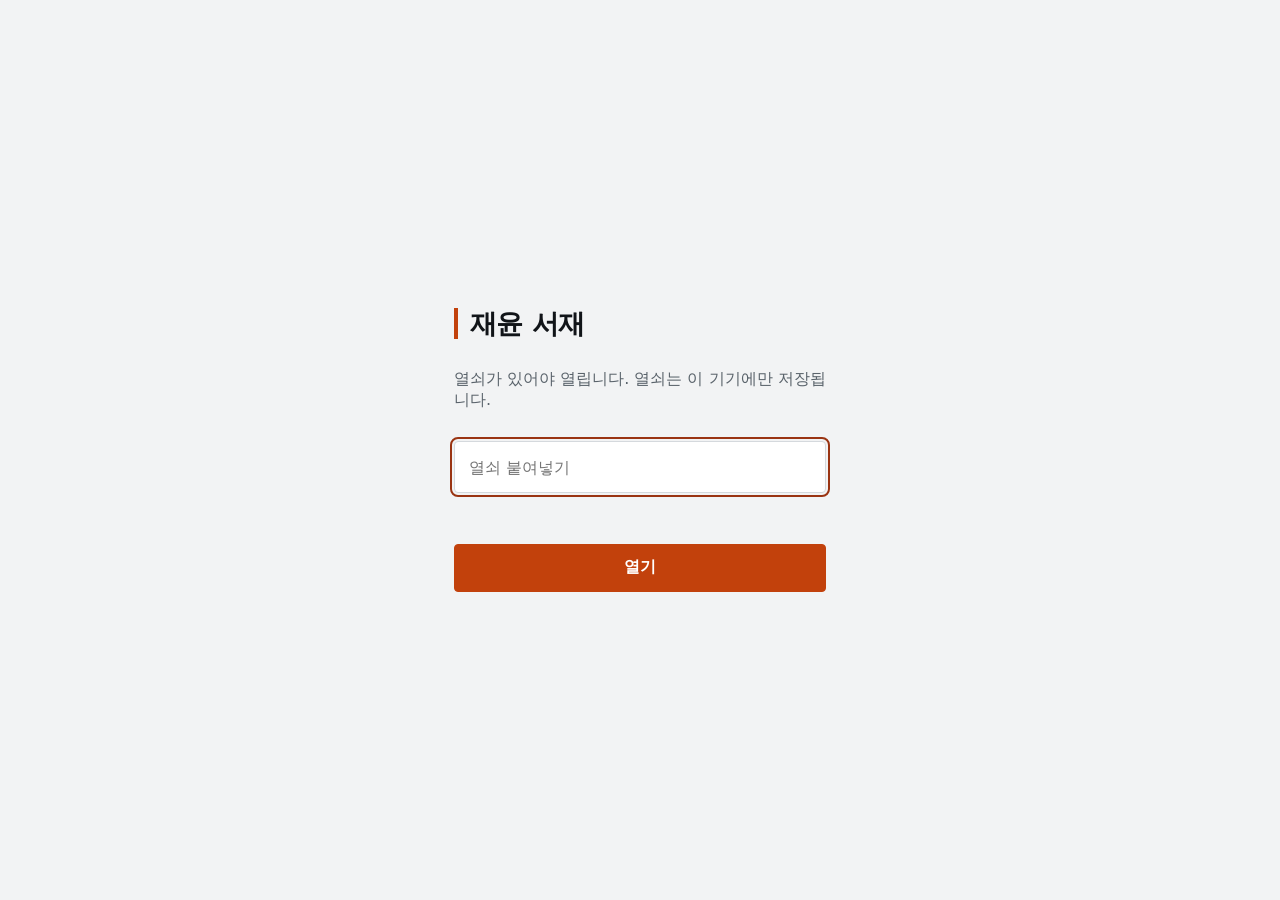
<file: index.html>
<!doctype html>
<html lang="ko">
<head>
  <meta charset="utf-8" />
  <meta name="viewport" content="width=device-width, initial-scale=1, viewport-fit=cover" />
  <meta name="robots" content="noindex, nofollow" />
  <meta name="referrer" content="no-referrer" />
  <meta name="color-scheme" content="light dark" />
  <meta name="theme-color" content="#f2f3f4" media="(prefers-color-scheme: light)" />
  <meta name="theme-color" content="#0f1214" media="(prefers-color-scheme: dark)" />
  <title>재윤 서재</title>
  <link rel="manifest" href="./manifest.webmanifest" />
  <link rel="icon" type="image/png" href="./icons/icon-192.png" />
  <link rel="apple-touch-icon" href="./icons/icon-192.png" />
  <script type="module" crossorigin src="./assets/index-CB7wCee2.js"></script>
  <link rel="stylesheet" crossorigin href="./assets/index-BwXAbhR4.css">
</head>
<body>
  <div id="app"></div>
</body>
</html>
</file>
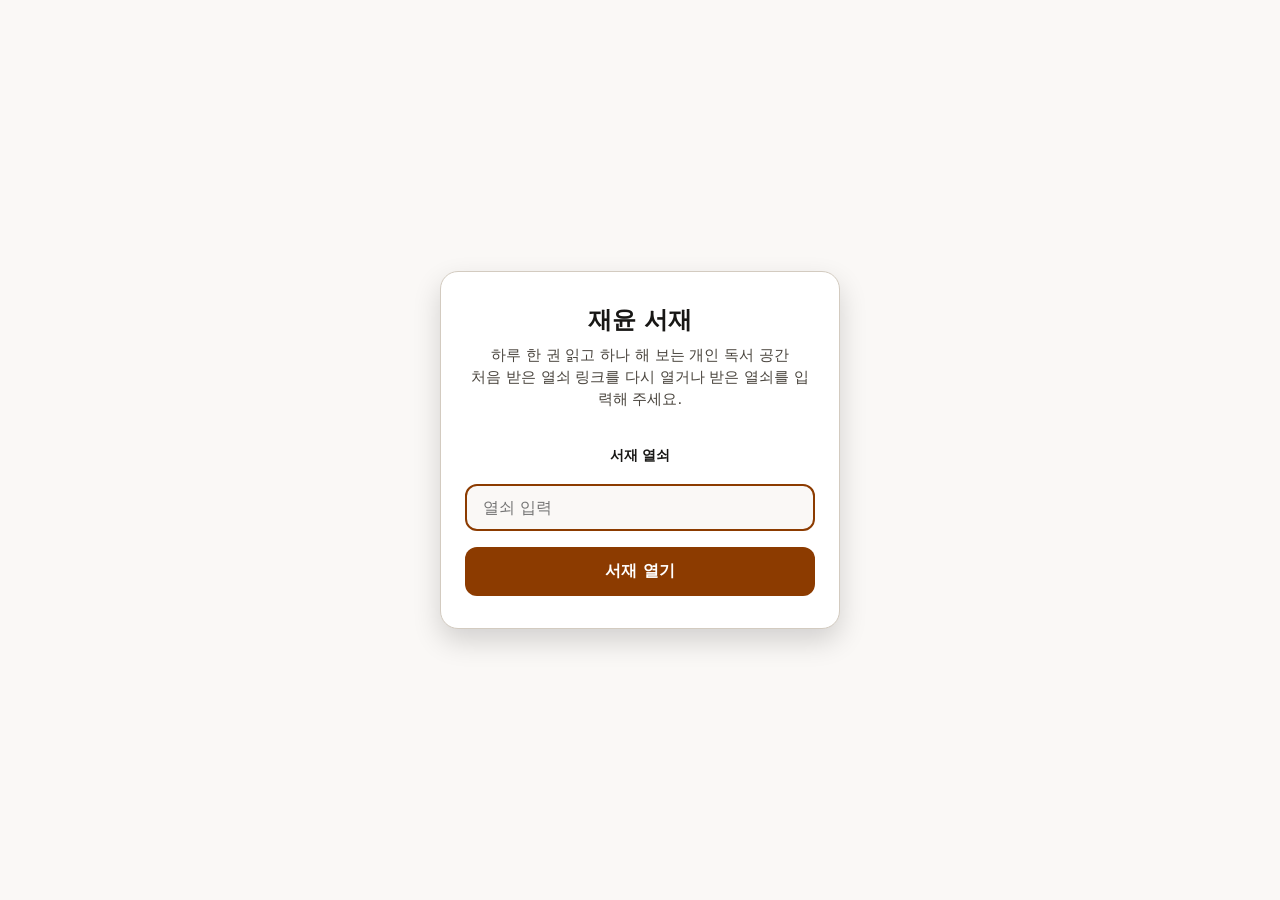
<file: g/index.html>
<!DOCTYPE html>
<html lang="ko">
  <head>
    <meta charset="UTF-8" />
    <meta name="viewport" content="width=device-width, initial-scale=1.0, maximum-scale=5.0" />
    <title>재윤 서재</title>
    <link rel="manifest" href="manifest.webmanifest" />
    <link rel="icon" type="image/png" sizes="192x192" href="icons/icon-192.png" />
    <link rel="apple-touch-icon" href="icons/icon-192.png" />
    <meta name="theme-color" content="#FAF8F6" />
    <script type="module" crossorigin src="./assets/index-DmSvJ7Ao.js"></script>
    <link rel="stylesheet" crossorigin href="./assets/index-8lfmPWZS.css">
  </head>
  <body>
    <div id="app"></div>
  </body>
</html>
</file>
<file: assets/index-BwXAbhR4.css>
:root{--bg:#f2f3f4;--bg2:#e8eaec;--card:#fff;--fg:#111418;--muted:#5a636b;--line:#d5d9dd;--accent:#c2410c;--accent-fg:#fff;--accent-ink:#9a3412;--ok:#1e7a45;--err:#b42318;--fs:17px;--lh:1.8;--r:6px;--sans:system-ui, -apple-system, "Noto Sans KR", "Apple SD Gothic Neo", "Malgun Gothic", sans-serif;--serif:"Noto Serif KR", "Noto Serif CJK KR", "Nanum Myeongjo", "Batang", "AppleMyungjo", serif;--body:var(--sans);--lightningcss-light:initial;--lightningcss-dark: ;color-scheme:light dark}@media (prefers-color-scheme:dark){:root{--lightningcss-light: ;--lightningcss-dark:initial;--bg:#0f1214;--bg2:#1f252a;--card:#171b1f;--fg:#e9ecee;--muted:#9aa3ab;--line:#2b3238;--accent:#ff6b1a;--accent-fg:#0f1214;--accent-ink:#ff6b1a;--ok:#5fd38d;--err:#ff8a7a}}html[data-font=serif]{--body:var(--serif)}*{box-sizing:border-box;-webkit-tap-highlight-color:transparent}html{background:var(--bg);-webkit-text-size-adjust:100%;-moz-text-size-adjust:100%;text-size-adjust:100%}body{color:var(--fg);font-family:var(--sans);background:var(--bg);font-variant-numeric:tabular-nums;margin:0;overflow-x:hidden}button,input{font:inherit;color:inherit}button{cursor:pointer}:focus-visible{outline:2px solid var(--accent-ink);outline-offset:2px}.screen{max-width:1080px;padding:0 16px calc(48px + env(safe-area-inset-bottom));margin:0 auto}.center{flex-direction:column;justify-content:center;gap:14px;max-width:420px;min-height:100svh;margin:0 auto;padding:24px;display:flex}.center h1{letter-spacing:-.02em;border-left:4px solid var(--accent);margin:0;padding-left:12px;font-size:1.7rem;font-weight:800;line-height:1.15}.muted{color:var(--muted)}.small{font-size:.875rem;line-height:1.55}.err{color:var(--err);min-height:1.4em;font-weight:600}.btn{border:1px solid var(--line);background:var(--card);border-radius:4px;min-height:48px;padding:0 18px;font-weight:600}.btn.primary{background:var(--accent);color:var(--accent-fg);border-color:var(--accent);font-weight:700}.btn.ghost{color:var(--fg);background:0 0;border-color:#0000}.btn:active{filter:brightness(.92)}.btn:disabled{opacity:.6}input[type=password],input[type=text]{border:1px solid var(--line);background:var(--card);border-radius:4px;width:100%;min-height:52px;padding:0 14px}.top{padding:calc(12px + env(safe-area-inset-top)) 0 8px;background:var(--bg);z-index:5;justify-content:space-between;align-items:center;display:flex;position:sticky;top:0}.top h1{letter-spacing:-.02em;margin:0;font-size:1.5rem;font-weight:800}.top .btn.ghost{color:var(--muted)}.lbl{letter-spacing:.08em;color:var(--muted);align-items:baseline;gap:10px;margin:0 0 8px;font-size:.78rem;font-weight:700;display:flex}.lbl .idx{color:var(--accent-ink);font-variant-numeric:tabular-nums}.now{margin-top:14px}.now .lbl{color:var(--accent-ink)}.now-list{grid-template-columns:minmax(0,1fr);gap:8px;display:grid}.now-item{text-align:left;background:var(--card);border:1px solid var(--line);border-left:4px solid var(--accent);border-radius:var(--r);width:100%;min-height:56px;padding:11px 14px;display:block}.now-item .n-act{word-break:keep-all;font-size:1rem;font-weight:700;line-height:1.4;display:block}.now-item .n-book{color:var(--muted);margin-top:2px;font-size:.82rem;display:block}.areas{grid-template-columns:minmax(0,1fr);align-items:start;gap:22px 24px;margin-top:24px;display:grid}.area .list{border:1px solid var(--line);border-radius:var(--r);background:var(--card);overflow:hidden}.book{text-align:left;border:0;border-bottom:1px solid var(--line);background:0 0;grid-template-columns:minmax(0,1fr) auto;align-items:center;gap:4px 8px;width:100%;min-height:64px;padding:12px 14px;display:grid}.list>.book:last-child{border-bottom:0}button.book:active{background:var(--bg2)}.book .meta{min-width:0}.book .t{word-break:keep-all;letter-spacing:-.01em;font-size:1.02rem;font-weight:700;line-height:1.35}.book .a{color:var(--muted);margin-top:2px;font-size:.82rem}.chip{color:var(--muted);white-space:nowrap;flex:none;font-size:.8rem;font-weight:600}.chip.reading{color:var(--accent-ink)}.chip.done{color:var(--ok)}.chip.done:before{content:"";border:2px solid;border-width:0 2px 2px 0;width:5px;height:10px;margin:0 7px 2px 0;display:inline-block;transform:rotate(45deg)}.book .bar{background:var(--line);border-radius:0;height:3px;margin-top:8px;overflow:hidden}.book .bar i{background:var(--accent);height:100%;display:block}.book.pending{opacity:.6;cursor:default}details.waiting{margin-top:28px}details.waiting>summary{cursor:pointer;letter-spacing:.06em;min-height:48px;color:var(--muted);border-top:1px solid var(--line);align-items:center;gap:10px;font-size:.82rem;font-weight:700;list-style:none;display:flex}details.waiting>summary::-webkit-details-marker{display:none}details.waiting>summary:after{content:"";border:2px solid;border-width:0 2px 2px 0;width:7px;height:7px;margin:-3px 0 0 2px;transform:rotate(45deg)}details.waiting[open]>summary:after{margin-top:3px;transform:rotate(-135deg)}details.waiting .areas{margin-top:8px}.rbar{z-index:10;background:var(--bg);border-bottom:1px solid var(--line);padding-top:env(safe-area-inset-top);position:sticky;top:0}.rbar .row{align-items:center;gap:4px;max-width:720px;height:56px;margin:0 auto;padding:0 8px;display:flex}.rbar .ttl{text-align:center;min-width:0;color:var(--muted);white-space:nowrap;text-overflow:ellipsis;flex:1;font-size:.84rem;font-weight:600;overflow:hidden}.rbar .btn{min-width:44px;min-height:44px;padding:0 10px}.rbar .btn.jump{border:1px solid var(--line);color:var(--fg);background:0 0}.prog{background:var(--line);height:3px}.prog i{background:var(--accent);width:0;height:100%;display:block}.panel{background:var(--bg2);border-bottom:1px solid var(--line);padding:10px 16px 14px}.panel[hidden],.toc[hidden]{display:none}.toc{background:var(--bg2);border-bottom:1px solid var(--line);overscroll-behavior:contain;max-height:62vh;padding:6px 8px 10px;overflow-y:auto}.toc-item{text-align:left;word-break:keep-all;background:0 0;border:0;border-radius:4px;width:100%;min-height:48px;padding:10px;font-size:.95rem;font-weight:700;line-height:1.35;display:block}.toc-item.h3{color:var(--muted);padding-left:26px;font-size:.88rem;font-weight:500}.toc-item:active{background:var(--line)}.ver{gap:0;max-width:min(100%,34em);margin:14px auto 0;padding:0 18px;display:flex}.seg{border:1px solid var(--line);background:var(--card);min-height:48px;color:var(--muted);flex:1;font-weight:600}.seg:first-child{border-radius:4px 0 0 4px}.seg:last-child{border-left:0;border-radius:0 4px 4px 0}.seg.on{background:var(--fg);color:var(--bg);border-color:var(--fg);font-weight:700}.panel .ctl{align-items:center;gap:10px;max-width:720px;margin:6px auto 0;display:flex}.panel label{width:64px;color:var(--muted);font-size:.85rem}.panel input[type=range]{min-height:44px;accent-color:var(--accent);flex:1}.panel .val{text-align:right;font-variant-numeric:tabular-nums;width:46px;font-size:.85rem}.panel .segs{flex:1;display:flex}.panel .segs .seg{min-height:44px}.rwrap{font-size:var(--fs);display:block}.sidetoc{display:none}.prose{max-width:min(100%,34em);padding:18px 18px calc(24px + env(safe-area-inset-bottom));font-family:var(--body);font-size:var(--fs);line-height:var(--lh);word-break:keep-all;overflow-wrap:anywhere;letter-spacing:-.01em;margin:0 auto}.prose h1{font-family:var(--sans);letter-spacing:-.02em;margin:.4em 0 .8em;font-size:1.45em;font-weight:800;line-height:1.3}.prose h2{font-family:var(--sans);border-top:1px solid var(--line);letter-spacing:-.02em;margin:2.3em 0 .7em;padding-top:.9em;font-size:1.25em;font-weight:800;line-height:1.35}.prose h2:first-child{border-top:0;margin-top:.4em;padding-top:0}.prose h3{font-family:var(--sans);color:var(--accent-ink);margin:1.7em 0 .4em;font-size:1.06em;font-weight:700}.prose p{margin:0 0 1em}.prose strong{font-weight:700}.prose code{background:var(--bg2);border-radius:3px;padding:0 4px;font-size:.9em}.prose blockquote{border-left:3px solid var(--line);color:var(--muted);margin:0 0 1.1em;padding:.1em 0 .1em 1em}.prose blockquote p{margin:.5em 0}.prose ul,.prose ol{margin:0 0 1.1em;padding-left:1.25em}.prose li{margin:0 0 .6em}.prose li.d1{margin-left:1.1em}.prose hr{border:0;border-top:1px solid var(--line);margin:2em 0}.prose h2.apply-h{border-top:3px solid var(--accent);padding-top:.8em}.prose h2.apply-h:before{content:"실행";letter-spacing:.1em;color:var(--accent-ink);margin-bottom:.25em;font-size:.6em;font-weight:700;display:block}.apply-hint{font-family:var(--sans);color:var(--muted);margin:-.2em 0 1em;font-size:.86rem;line-height:1.5}.prose ul.acts{padding-left:0;list-style:none}.act{border:1px solid var(--line);border-left:4px solid var(--line);border-radius:var(--r);background:var(--card);margin-bottom:12px;padding:14px 14px 10px}.act.chosen{border-color:var(--accent)}.act.did{border-color:var(--ok)}.act.did .act-text{color:var(--muted)}.act-ctl{font-family:var(--sans);letter-spacing:0;flex-wrap:wrap;gap:8px;margin-top:10px;font-size:.95rem;display:flex}.chk{border:1px solid var(--line);cursor:pointer;-webkit-user-select:none;user-select:none;background:0 0;border-radius:4px;align-items:center;gap:10px;min-height:48px;padding:0 16px 0 12px;font-weight:600;display:inline-flex;position:relative}.chk[hidden]{display:none}.chk input{appearance:none;cursor:pointer;background:0 0;border:2px solid;border-radius:3px;flex:none;place-content:center;width:22px;height:22px;margin:0;display:grid}.chk input:after{content:"";opacity:0;border:2.5px solid;border-width:0 2.5px 2.5px 0;width:6px;height:11px;transform:rotate(45deg)translate(-1px,-1px)}.chk input:checked:after{opacity:1}.act:not(.chosen) .chk.pickbtn,.act.chosen:not(.did) .chk.didbtn{background:var(--accent);border-color:var(--accent);color:var(--accent-fg);font-weight:700}.act.chosen .chk.pickbtn,.act.did .chk.didbtn{border-color:var(--accent-ink);color:var(--accent-ink)}.act.chosen:not(.did) .chk.didbtn{border-color:var(--accent);color:var(--accent-fg)}.act.did .chk.didbtn{border-color:var(--ok);color:var(--ok)}.act.did .chk.pickbtn{color:var(--muted);border-color:var(--line)}.endbox{max-width:min(100%,34em);padding:0 18px calc(48px + env(safe-area-inset-bottom));gap:10px;margin:0 auto;display:flex}.sec{border:1px solid var(--line);border-radius:var(--r);background:var(--card);max-width:640px;margin-top:20px;padding:16px}.sec h2{margin:0 0 6px;font-size:1rem;font-weight:800}.sec p{margin:0 0 12px}.sec .btns{flex-wrap:wrap;gap:8px;display:flex}.toast{left:50%;bottom:calc(24px + env(safe-area-inset-bottom));background:var(--fg);color:var(--bg);z-index:50;border-radius:4px;max-width:90vw;padding:12px 18px;font-size:.92rem;font-weight:600;position:fixed;transform:translate(-50%)}.ver.in-toc{max-width:none;margin:4px 0 6px;padding:0 10px}@media (max-height:700px){.rbar .row{height:48px}.rbar .btn{min-height:40px}.prose{padding-top:12px}}@media (min-width:640px){.screen{padding-left:24px;padding-right:24px}.now-list{grid-template-columns:repeat(auto-fit,minmax(230px,1fr))}.areas{grid-template-columns:repeat(auto-fit,minmax(340px,1fr))}.prose{padding-left:22px;padding-right:22px}.rbar .row{padding:0 16px}}@media (min-width:880px){.rbar .row{max-width:810px}.rwrap{grid-template-columns:200px minmax(0,34em);justify-content:center;align-items:start;column-gap:8px;display:grid}.sidetoc{top:var(--barh,60px);max-height:calc(100vh - var(--barh,60px));overscroll-behavior:contain;padding:14px 0 24px 12px;display:block;position:sticky;overflow-y:auto}.sidetoc .lbl{padding:0 8px}.sidetoc .toc-item{border-left:2px solid #0000;border-radius:0 4px 4px 0;min-height:40px;padding:8px 10px;font-size:.88rem}.sidetoc .toc-item.h3{padding-left:20px;font-size:.84rem}.sidetoc .toc-item.cur{border-left-color:var(--accent);color:var(--fg);background:var(--bg2)}#toggle-toc,.toc{display:none}.rwrap .ver{margin-top:14px;padding:0 22px}.rwrap .endbox{padding:0 22px 48px}}
</file>
<file: g/assets/index-8lfmPWZS.css>
:root{--bg-primary:#faf8f6;--bg-surface:#fff;--bg-subtle:#f0eae1;--border-color:#d3cbc0;--text-primary:#181715;--text-secondary:#4a453e;--text-muted:#696359;--accent-color:#8c3b00;--accent-hover:#6e2e00;--accent-bg:#fef3c7;--accent-text:#78350f;--btn-fill-bg:#8c3b00;--btn-fill-text:#fff;--done-bg:#047857;--done-text:#fff;--done-badge-bg:#ecfdf5;--done-badge-text:#065f46;--pending-bg:#eae7e1;--pending-text:#4a453e;--reader-font-size:17px;--reader-line-height:1.8;--font-family:system-ui, -apple-system, BlinkMacSystemFont, "Pretendard", "Apple SD Gothic Neo", "Noto Sans KR", sans-serif;--shadow-sm:0 1px 3px #00000014;--shadow-md:0 4px 12px #0000001f;--shadow-lg:0 12px 28px #00000029;--radius-sm:6px;--radius-md:12px;--radius-lg:18px}[data-theme=dark]{--bg-primary:#121211;--bg-surface:#1e1c1a;--bg-subtle:#2a2724;--border-color:#423e3a;--text-primary:#f5f2eb;--text-secondary:#c5beb3;--text-muted:#a0998e;--accent-color:#f59e0b;--accent-hover:#d97706;--accent-bg:#362003;--accent-text:#fde68a;--btn-fill-bg:#f59e0b;--btn-fill-text:#121211;--done-bg:#10b981;--done-text:#042f2e;--done-badge-bg:#064e3b;--done-badge-text:#a7f3d0;--pending-bg:#2a2725;--pending-text:#c5beb3}@media (prefers-color-scheme:dark){:root:not([data-theme=light]):not([data-theme=dark]){--bg-primary:#121211;--bg-surface:#1e1c1a;--bg-subtle:#2a2724;--border-color:#423e3a;--text-primary:#f5f2eb;--text-secondary:#c5beb3;--text-muted:#a0998e;--accent-color:#f59e0b;--accent-hover:#d97706;--accent-bg:#362003;--accent-text:#fde68a;--btn-fill-bg:#f59e0b;--btn-fill-text:#121211;--done-bg:#10b981;--done-text:#042f2e;--done-badge-bg:#064e3b;--done-badge-text:#a7f3d0;--pending-bg:#2a2725;--pending-text:#c5beb3}}[data-font=serif]{--font-family:"Noto Serif KR", "KoPubBatang", "Nanum Myeongjo", Georgia, serif}@media (prefers-reduced-motion:reduce){*,:before,:after{scroll-behavior:auto!important;transition-duration:0s!important;animation-duration:.001ms!important;animation-iteration-count:1!important}}*{box-sizing:border-box;-webkit-tap-highlight-color:transparent;margin:0;padding:0}html,body{background-color:var(--bg-primary);width:100%;height:100%;color:var(--text-primary);font-family:var(--font-family);overflow:hidden}#app{flex-direction:column;width:100%;height:100%;display:flex;position:relative}#modal-layer{pointer-events:none;z-index:50;position:fixed;inset:0}#modal-layer>*{pointer-events:auto}button,a,input,select,label,[role=button],[role=tab],[role=switch]{white-space:nowrap;justify-content:center;align-items:center;min-width:44px;min-height:44px;font-family:inherit;display:inline-flex}.offline-indicator{color:#fff;text-align:center;z-index:100;background:#9a3412;width:100%;padding:8px 12px;font-size:.85rem;font-weight:700}.loading-view,.load-error-view{text-align:center;background:var(--bg-primary);flex-direction:column;justify-content:center;align-items:center;width:100%;height:100%;padding:24px;display:flex}.loading-text{color:var(--text-primary);font-size:1.1rem;font-weight:700}.load-error-card{background:var(--bg-surface);border:1px solid var(--border-color);border-radius:var(--radius-lg);max-width:380px;box-shadow:var(--shadow-md);flex-direction:column;gap:16px;padding:28px 24px;display:flex}.load-error-title{color:var(--text-primary);font-size:1.25rem;font-weight:800}.load-error-desc{color:var(--text-secondary);font-size:.95rem;line-height:1.5}.lock-view{background:var(--bg-primary);flex-direction:column;align-items:center;width:100%;height:100%;padding:24px 16px;display:flex;overflow-y:auto}.lock-card{background:var(--bg-surface);border:1px solid var(--border-color);border-radius:var(--radius-lg);width:100%;max-width:400px;box-shadow:var(--shadow-lg);margin:auto;padding:32px 24px}.lock-title{text-align:center;color:var(--text-primary);margin-bottom:8px;font-size:1.5rem;font-weight:800}.lock-subtitle{color:var(--text-secondary);text-align:center;margin-bottom:24px;font-size:.925rem;line-height:1.5}.lock-form{flex-direction:column;gap:16px;display:flex}.lock-field{text-align:left;flex-direction:column;gap:6px;display:flex}.lock-label{color:var(--text-primary);align-items:center;min-height:44px;font-size:.875rem;font-weight:700;display:flex}.lock-input{border:2px solid var(--border-color);border-radius:var(--radius-md);background:var(--bg-primary);width:100%;color:var(--text-primary);outline:none;padding:12px 16px;font-size:1rem}.lock-input:focus{border-color:var(--accent-color)}.lock-submit{background:var(--btn-fill-bg);width:100%;color:var(--btn-fill-text);border-radius:var(--radius-md);cursor:pointer;border:none;padding:14px;font-size:1rem;font-weight:800}.lock-error{color:#fecaca;border-radius:var(--radius-sm);background:#450a0a;border:1px solid #991b1b;margin-top:16px;padding:14px;font-size:.875rem;font-weight:700;line-height:1.5}[data-theme=light] .lock-error{color:#851616;background:#fef2f2;border:1px solid #fca5a5}.app-header{background:var(--bg-surface);border-bottom:1px solid var(--border-color);z-index:10;justify-content:space-between;align-items:center;height:56px;min-height:56px;padding:0 16px;display:flex}.brand-title{letter-spacing:-.02em;color:var(--text-primary);font-size:1.15rem;font-weight:800}.icon-btn{color:var(--text-primary);cursor:pointer;background:0 0;border:none;border-radius:50%;width:44px;height:44px;padding:0;font-size:1.1rem}.icon-btn:hover{background:var(--bg-subtle)}.app-body{flex-direction:column;flex:1;display:flex;position:relative;overflow:hidden}.tab-bar{background:var(--bg-surface);border-bottom:1px solid var(--border-color);gap:8px;padding:0 16px;display:flex}.tab-btn{color:var(--text-secondary);cursor:pointer;background:0 0;border:none;border-bottom:3px solid #0000;padding:12px 16px;font-size:.95rem;font-weight:700}.tab-btn[aria-selected=true]{color:var(--accent-color);border-bottom-color:var(--accent-color)}.shelf-container,.doing-container{flex:1;padding:16px 16px 40px;overflow-y:auto}.shelf-wrapper,.doing-wrapper{flex-direction:column;gap:20px;max-width:900px;margin:0 auto;display:flex}.continue-card{background:var(--accent-bg);width:100%;color:var(--accent-text);border:1px solid var(--accent-color);border-radius:var(--radius-md);text-align:left;cursor:pointer;justify-content:space-between;align-items:center;padding:14px 16px;font-size:.95rem;font-weight:800;display:flex}.continue-text{flex-direction:column;gap:2px;min-width:0;display:flex}.continue-label{opacity:.85;font-size:.75rem;font-weight:700}.continue-title{overflow-wrap:anywhere;font-size:1rem;font-weight:800;line-height:1.35}.continue-where{font-size:.8rem;font-weight:700;line-height:1.3}.continue-go{white-space:nowrap;flex-shrink:0;margin-left:12px;font-size:.85rem;font-weight:800}.continue-card:active,.book-card:not([data-state=pending]):active{transform:scale(.99)}.onboarding-card{background:var(--bg-surface);border:1px solid var(--border-color);border-left:6px solid var(--accent-color);border-radius:var(--radius-md);box-shadow:var(--shadow-sm);padding:20px 48px 20px 20px;position:relative}.onboarding-title{color:var(--text-primary);margin-bottom:12px;font-size:1.1rem;font-weight:800}.onboarding-list{color:var(--text-secondary);margin-bottom:16px;padding-left:20px;font-size:.9rem;line-height:1.6}.onboarding-actions{gap:8px;display:flex}.onboarding-close-btn{width:44px;height:44px;color:var(--text-muted);cursor:pointer;background:0 0;border:none;font-size:1.2rem;position:absolute;top:8px;right:8px}.hint-banner{background:var(--accent-bg);color:var(--accent-text);border:1px solid var(--accent-color);border-radius:var(--radius-md);justify-content:space-between;align-items:center;gap:12px;margin-bottom:16px;padding:14px 16px;font-size:.9rem;font-weight:600;line-height:1.5;display:flex}.hint-close-btn{background:var(--btn-fill-bg);color:var(--btn-fill-text);border-radius:var(--radius-sm);cursor:pointer;white-space:nowrap;border:none;padding:8px 14px;font-size:.85rem;font-weight:800}.books-grid{grid-template-columns:1fr;gap:14px;display:grid}@media (min-width:580px){.books-grid{grid-template-columns:repeat(2,1fr)}}.book-card{background:var(--bg-surface);border:1px solid var(--border-color);border-radius:var(--radius-md);box-shadow:var(--shadow-sm);text-align:left;cursor:pointer;flex-direction:column;justify-content:space-between;align-items:stretch;min-height:150px;padding:18px;transition:transform .15s,border-color .15s;display:flex}.book-open-hint{color:var(--accent-text);white-space:nowrap;margin-left:auto;font-size:.8rem;font-weight:800}.book-card:hover{border-color:var(--accent-color);transform:translateY(-2px)}.book-card[data-state=pending]{background:var(--pending-bg);border-style:dashed}.book-header{margin-bottom:8px}.book-title{color:var(--text-primary);word-break:keep-all;white-space:normal;font-size:1.05rem;font-weight:800;line-height:1.4}.book-author{color:var(--text-secondary);margin-top:4px;margin-bottom:10px;font-size:.85rem;font-weight:600}.book-why-label{color:var(--text-muted);margin-top:4px;font-size:.75rem;font-weight:800}.book-why{color:var(--text-secondary);white-space:normal;margin-bottom:14px;font-size:.875rem;line-height:1.45}.book-footer{border-top:1px solid var(--border-color);flex-wrap:wrap;justify-content:space-between;align-items:center;gap:6px 8px;margin-top:auto;padding-top:10px;display:flex}.book-area-badge{color:var(--text-muted);font-size:.75rem;font-weight:700}.book-status-badge{border-radius:12px;padding:4px 10px;font-size:.75rem;font-weight:800}.book-card[data-state=unread] .book-status-badge{background:var(--bg-subtle);color:var(--text-secondary)}.book-card[data-state=reading] .book-status-badge{background:var(--accent-bg);color:var(--accent-text)}.book-card[data-state=done] .book-status-badge{background:var(--done-badge-bg);color:var(--done-badge-text)}.book-card[data-state=pending] .book-status-badge{background:var(--pending-bg);color:var(--pending-text)}.pending-section{flex-direction:column;gap:16px;margin-top:20px;display:flex}.pending-area-group{flex-direction:column;gap:8px;display:flex}.pending-area-title{color:var(--text-muted);border-left:3px solid var(--border-color);padding-left:4px;font-size:.95rem;font-weight:800}.pending-toggle{background:var(--bg-surface);border:1px dashed var(--border-color);border-radius:var(--radius-md);width:100%;color:var(--text-secondary);cursor:pointer;padding:12px 16px;font-size:.9rem;font-weight:800}.doing-empty{text-align:center;color:var(--text-secondary);background:var(--bg-surface);border:1px solid var(--border-color);border-radius:var(--radius-lg);flex-direction:column;align-items:center;gap:16px;padding:48px 20px;font-size:.95rem;line-height:1.6;display:flex}.doing-item-card{background:var(--bg-surface);border:1px solid var(--border-color);border-left:6px solid var(--accent-color);border-radius:var(--radius-md);box-shadow:var(--shadow-sm);flex-direction:column;gap:12px;padding:16px;display:flex}.doing-item-btn{text-align:left;cursor:pointer;white-space:normal;background:0 0;border:none;flex-direction:column;align-items:flex-start;width:100%;min-height:44px;padding:0;display:flex}.doing-item-book{color:var(--accent-color);margin-bottom:4px;font-size:.8rem;font-weight:800}.doing-item-text{color:var(--text-primary);white-space:normal;-webkit-line-clamp:4;line-clamp:4;-webkit-box-orient:vertical;font-size:.95rem;line-height:1.5;display:-webkit-box;overflow:hidden}.doing-item-more{color:var(--accent-text);margin-top:6px;font-size:.8rem;font-weight:800}.doing-done-btn{background:var(--done-bg);color:var(--done-text);border-radius:var(--radius-sm);cursor:pointer;border:none;align-self:flex-end;padding:8px 16px;font-size:.85rem;font-weight:800}.toast{bottom:calc(24px + env(safe-area-inset-bottom));color:#fff;width:max-content;max-width:min(92vw,420px);box-shadow:var(--shadow-lg);z-index:100;white-space:normal;overflow-wrap:anywhere;text-align:center;background:#181715;border-radius:24px;margin:0 auto;padding:12px 20px;font-size:.9rem;font-weight:700;position:fixed;left:12px;right:12px}[data-theme=dark] .toast{color:#121211;background:#f5f2eb}.reader-view{background:var(--bg-primary);flex-direction:column;flex:1;height:100%;display:flex;position:relative;overflow:hidden}.reader-header{background:var(--bg-surface);border-bottom:1px solid var(--border-color);z-index:10;justify-content:space-between;align-items:center;gap:8px;height:56px;min-height:56px;padding:0 8px;display:flex;overflow:visible}.reader-nav-left{flex-shrink:1;align-items:center;gap:8px;min-width:0;display:flex}.reader-title{text-overflow:ellipsis;white-space:nowrap;max-width:68px;color:var(--text-primary);font-size:.85rem;font-weight:800;overflow:hidden}@media (min-width:600px){.reader-title{max-width:240px}}.version-toggle{background:var(--bg-subtle);border-radius:var(--radius-sm);flex-shrink:0;gap:4px;padding:2px;display:flex}.ver-btn{color:var(--text-secondary);cursor:pointer;white-space:nowrap;background:0 0;border:none;border-radius:4px;min-width:44px;min-height:44px;padding:4px 6px;font-size:.8rem;font-weight:800}.ver-btn.active{background:var(--bg-surface);color:var(--text-primary);box-shadow:var(--shadow-sm)}.reader-actions{flex-shrink:0;align-items:center;gap:8px;display:flex}.reader-btn-text{border:1px solid var(--border-color);background:var(--bg-surface);color:var(--text-primary);border-radius:var(--radius-sm);cursor:pointer;white-space:nowrap;min-width:44px;min-height:44px;padding:4px 6px;font-size:.8rem;font-weight:800}@media (max-width:599px){.reader-header{grid-template-columns:44px minmax(0,1fr) auto;align-items:center;gap:0 6px;height:auto;min-height:56px;padding:4px 8px 6px;display:grid}.reader-nav-left{display:contents}.reader-title{white-space:normal;-webkit-line-clamp:2;line-clamp:2;overflow-wrap:anywhere;-webkit-box-orient:vertical;min-width:0;max-width:none;font-size:.95rem;line-height:1.3;display:-webkit-box;overflow:hidden}.reader-actions{grid-column:1/-1;justify-content:space-between;gap:8px}}.mark-done-btn[aria-pressed=true]{background:var(--done-badge-bg);color:var(--done-badge-text);border-color:#0000}.reader-section{background:var(--accent-bg);color:var(--accent-text);border-bottom:1px solid var(--border-color);padding:8px 16px;font-size:.85rem;font-weight:800}.reader-main{flex:1;display:flex;position:relative;overflow:hidden}.reader-body-wrapper{flex:1;padding:24px 16px 80px;overflow-y:auto}.reader-body{width:100%;max-width:33em;font-size:var(--reader-font-size);line-height:var(--reader-line-height);color:var(--text-primary);word-break:keep-all;overflow-wrap:break-word;margin:0 auto}.reader-body h2{border-bottom:2px solid var(--border-color);color:var(--text-primary);justify-content:space-between;align-items:baseline;margin:2.2em 0 .8em;padding-bottom:8px;font-size:1.4em;font-weight:800;line-height:1.3;display:flex}.reader-body h3{color:var(--text-primary);margin:1.8em 0 .6em;font-size:1.15em;font-weight:800;line-height:1.3}.reader-body p{white-space:normal;margin-bottom:1.3em}.reader-body blockquote{background:var(--bg-surface);border-left:4px solid var(--accent-color);border-radius:0 var(--radius-sm) var(--radius-sm) 0;color:var(--text-secondary);margin:1.5em 0;padding:14px 18px}.reader-body blockquote p{margin-bottom:.5em}.reader-body blockquote p:last-child{margin-bottom:0}.reader-body hr{border:none;border-top:1px solid var(--border-color);margin:2.5em 0}.reader-body code{background:var(--bg-subtle);border-radius:4px;padding:2px 6px;font-family:monospace;font-size:.9em}.reader-body ul,.reader-body ol{margin:1em 0;padding-left:1.4em}.reader-body li{white-space:normal;margin-bottom:.6em}.page-ref,.page-range{color:var(--text-muted);white-space:nowrap;margin-left:8px;font-size:.78em;font-weight:700}.apply-section-block{margin:1.8em 0}.apply-item{background:var(--bg-surface);border:1px solid var(--border-color);border-radius:var(--radius-md);box-shadow:var(--shadow-sm);flex-direction:column;gap:12px;margin-bottom:14px;padding:16px;display:flex}.apply-item[data-featured=true]{border-left:6px solid var(--accent-color)}.apply-featured-tag{color:var(--accent-color);font-size:.8rem;font-weight:800}.apply-item-content{white-space:normal;font-size:.95em;line-height:1.6}.apply-item-actions{flex-wrap:wrap;align-items:center;gap:8px;display:flex}.apply-btn{border-radius:var(--radius-sm);border:1px solid var(--border-color);background:var(--bg-primary);color:var(--text-primary);cursor:pointer;padding:8px 16px;font-size:.85rem;font-weight:800}.apply-start-btn{background:var(--btn-fill-bg);color:var(--btn-fill-text);border-color:#0000}.apply-done-btn{background:var(--done-bg);color:var(--done-text);border-color:#0000}.apply-more{background:var(--bg-surface);border:1px dashed var(--border-color);border-radius:var(--radius-md);width:100%;color:var(--text-secondary);cursor:pointer;margin-bottom:14px;padding:12px;font-size:.9rem;font-weight:800}.apply-more-container[hidden]{display:none!important}.item-highlight{outline:3px solid var(--accent-color)}.reader-end-actions{border-top:2px solid var(--border-color);flex-direction:column;align-items:center;gap:12px;margin-top:40px;padding-top:24px;display:flex}.mark-done-end-btn{background:var(--done-badge-bg);width:100%;color:var(--done-badge-text);border:1px solid var(--done-badge-text);border-radius:var(--radius-md);cursor:pointer;padding:14px;font-size:1rem;font-weight:800}.end-action-group{gap:8px;width:100%;display:flex}.end-action-btn{background:var(--bg-surface);border:1px solid var(--border-color);border-radius:var(--radius-md);color:var(--text-primary);cursor:pointer;flex:1;padding:12px;font-size:.875rem;font-weight:800}.toc-back-floating-btn{z-index:30;background:var(--btn-fill-bg);color:var(--btn-fill-text);box-shadow:var(--shadow-lg);cursor:pointer;border:none;border-radius:20px;padding:10px 16px;font-size:.85rem;font-weight:800;position:fixed;bottom:80px;right:20px}.toc-drawer{background:var(--bg-surface);border-left:1px solid var(--border-color);width:300px;height:100%;box-shadow:var(--shadow-lg);z-index:20;flex-direction:column;transition:transform .2s ease-in-out;display:flex;position:absolute;top:0;right:0;transform:translate(100%)}.toc-drawer.open{transform:translate(0)}.toc-drawer[hidden]{display:none!important}@media (min-width:880px){.reader-main.wide-with-toc .toc-drawer{box-shadow:none;z-index:1;position:relative;transform:none}}.toc-header{border-bottom:1px solid var(--border-color);color:var(--text-primary);justify-content:space-between;align-items:center;padding:16px;font-weight:800;display:flex}.toc-list{flex:1;padding:12px;overflow-y:auto}.toc-item{text-align:left;border-radius:var(--radius-sm);width:100%;color:var(--text-secondary);cursor:pointer;white-space:normal;background:0 0;border:none;justify-content:space-between;align-items:center;min-height:44px;margin-bottom:4px;padding:10px 12px;font-size:.9rem;display:flex}.toc-item[aria-current=true]{background:var(--accent-bg);color:var(--accent-text);font-weight:800}.toc-item.level-3{padding-left:24px;font-size:.85rem}.toc-back-btn{background:var(--bg-subtle);border:1px solid var(--border-color);border-radius:var(--radius-sm);color:var(--text-primary);cursor:pointer;margin:12px;padding:10px;font-size:.85rem;font-weight:800}.modal-overlay{z-index:50;background:#0000004d;justify-content:center;align-items:flex-end;display:flex;position:fixed;inset:0}@media (min-width:600px){.modal-overlay{align-items:center;padding:16px}}.modal-card{background:var(--bg-surface);border:1px solid var(--border-color);border-radius:var(--radius-lg) var(--radius-lg) 0 0;width:100%;max-width:480px;max-height:90vh;box-shadow:var(--shadow-lg);flex-direction:column;display:flex;overflow:hidden}@media (min-width:600px){.modal-card{border-radius:var(--radius-lg)}}.modal-overlay[data-testid=reader-settings-dialog]{pointer-events:none;background:0 0}.modal-overlay[data-testid=reader-settings-dialog] .modal-card{pointer-events:auto;box-shadow:0 -4px 24px #00000040}.reader-settings-card{border-radius:var(--radius-lg) var(--radius-lg) 0 0;max-height:44vh!important}.reader-settings-body{flex-direction:column;gap:10px;padding:12px 16px;display:flex}.setting-grid-2{grid-template-columns:1fr 1fr;gap:10px;display:grid}.modal-header{border-bottom:1px solid var(--border-color);color:var(--text-primary);justify-content:space-between;align-items:center;padding:12px 16px;font-size:1.05rem;font-weight:800;display:flex}.modal-body{flex-direction:column;gap:14px;padding:16px;display:flex;overflow-y:auto}.setting-section{flex-direction:column;gap:8px;display:flex}.setting-label{color:var(--text-muted);font-size:.85rem;font-weight:800}.setting-row{justify-content:space-between;align-items:center;display:flex}.btn-group{background:var(--bg-subtle);border-radius:var(--radius-md);gap:4px;padding:3px;display:flex}.setting-btn{color:var(--text-secondary);border-radius:var(--radius-sm);cursor:pointer;background:0 0;border:none;min-height:44px;padding:8px 14px;font-size:.875rem;font-weight:800}.setting-btn[aria-pressed=true]{background:var(--bg-surface);color:var(--text-primary);box-shadow:var(--shadow-sm)}.toggle-switch-btn{background:var(--bg-subtle);border:1px solid var(--border-color);border-radius:var(--radius-md);width:100%;color:var(--text-primary);cursor:pointer;justify-content:space-between;align-items:center;padding:12px 16px;font-size:.95rem;font-weight:800;display:flex}.toggle-switch-btn[aria-checked=true]{background:var(--accent-bg);color:var(--accent-text);border-color:var(--accent-color)}.step-btn{border-radius:var(--radius-sm);border:1px solid var(--border-color);background:var(--bg-surface);width:44px;height:44px;color:var(--text-primary);cursor:pointer;font-size:1.2rem;font-weight:800}.backup-actions{flex-direction:column;gap:10px;display:flex}.action-btn{border-radius:var(--radius-md);border:1px solid var(--border-color);background:var(--bg-surface);color:var(--text-primary);cursor:pointer;min-height:44px;padding:12px;font-size:.9rem;font-weight:800}.action-btn.danger{color:#fff;background:#dc2626;border-color:#0000}.import-result{border-radius:var(--radius-sm);padding:12px;font-size:.875rem;font-weight:700;line-height:1.5}.import-result.success{background:var(--done-badge-bg);color:var(--done-badge-text)}.import-result.error{color:#991b1b;background:#fef2f2}[data-theme=dark] .import-result.error{color:#fecaca;background:#3a1010}.hidden-file-input{display:none}
</file>
